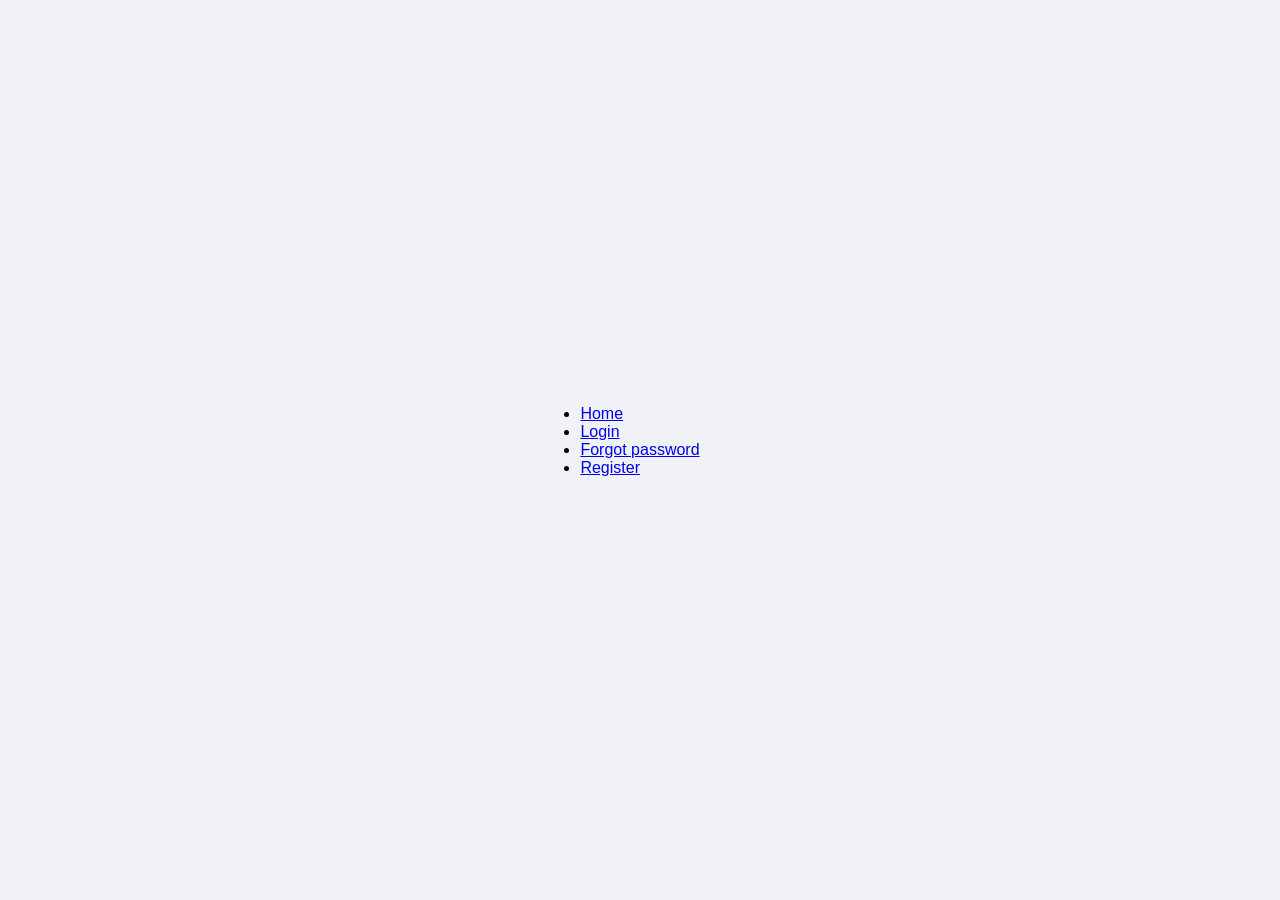
<file: index.html>
<!DOCTYPE html>
<html lang="en">
<head>
    <meta charset="UTF-8">
    <meta name="viewport" content="width=device-width, initial-scale=1.0">
    <title>Facebook</title>
     <!-- Linking CSS -->
    <link rel="stylesheet" href="style.css">
</head>
<body>
       <ul>
        <li><a href="index.html">Home</a></li>
        <li><a href="login.html">Login</a></li>
        <li><a href="forgotpassword.html">Forgot password</a></li>
        <li><a href="register.html">Register</a></li><br>
    </ul>
</body>
</html>
</file>
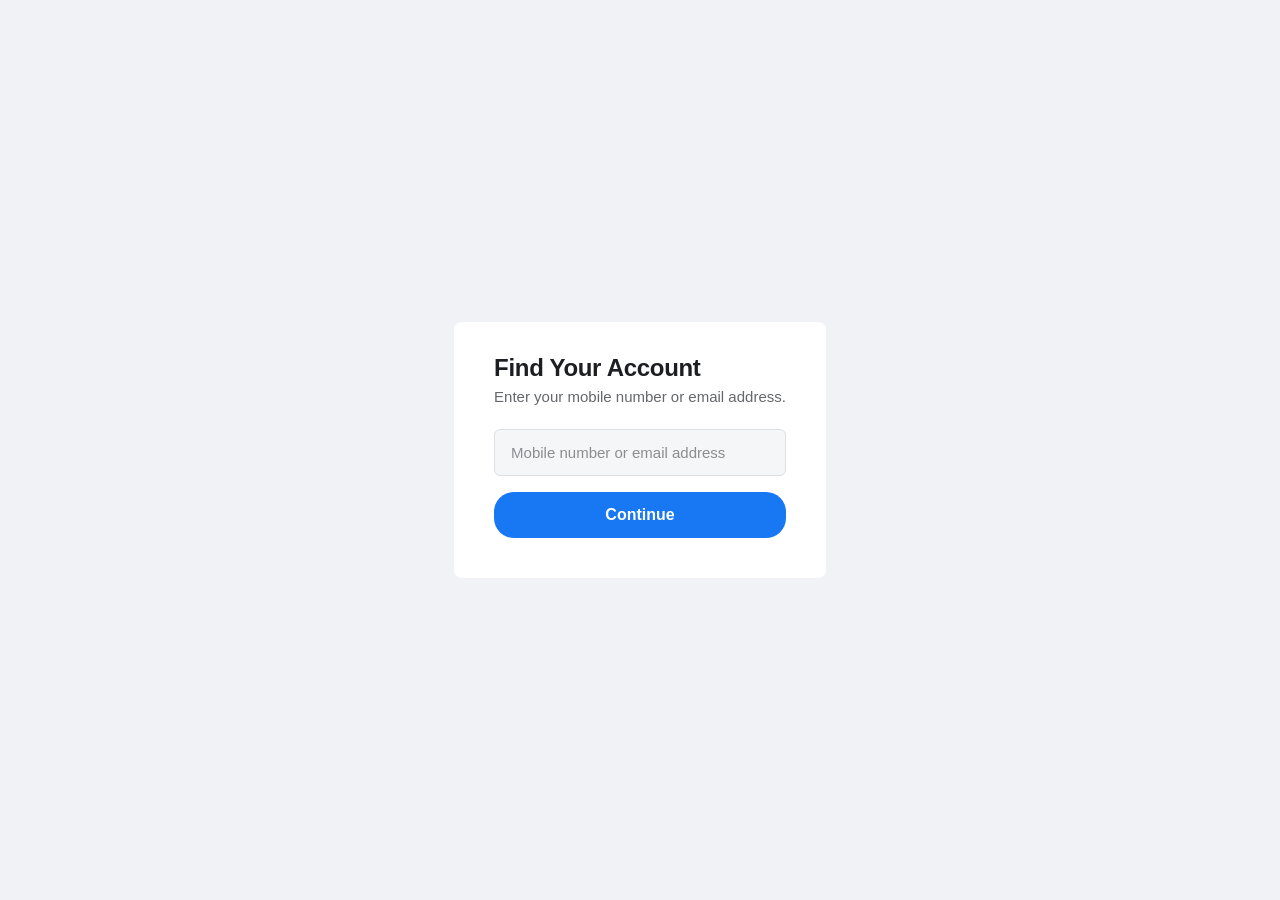
<file: forgotpassword.html>
<!DOCTYPE html>
<html lang="en">
<head>
    <meta charset="UTF-8">
    <meta name="viewport" content="width=device-width, initial-scale=1.0">
    <title>Find Your Account</title>
    <link rel="stylesheet" href="style.css">
</head>
<body>
 
<div class="forgot-page">
<div class="forgot-container">
 
<h1>Find Your Account</h1>
<p class="forgot-subtitle">Enter your mobile number or email address.</p>

<input type="text" class="forgot-input" placeholder="Mobile number or email address"> <br>


<button class="forgot-btn">Continue</button>
</file>
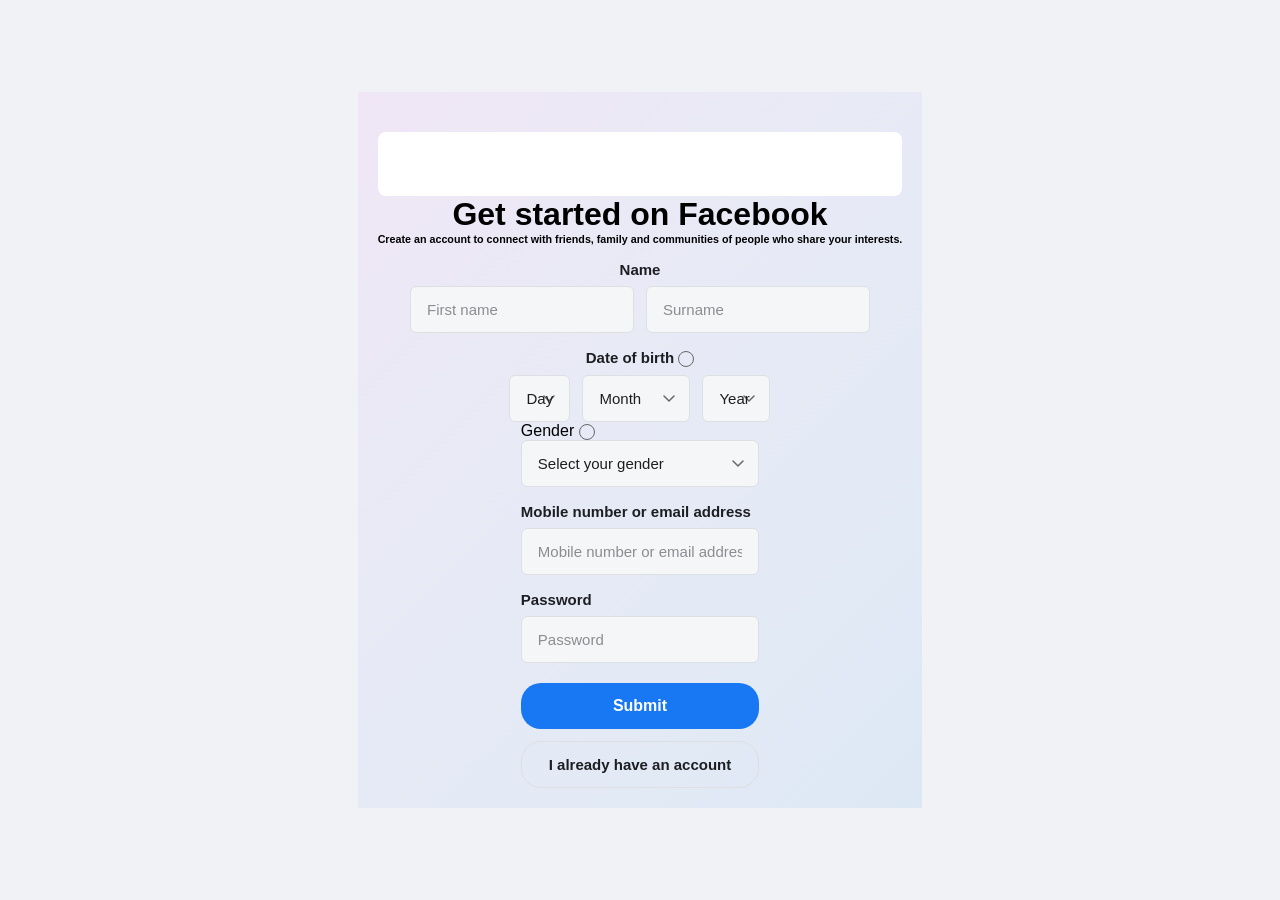
<file: register.html>
<!DOCTYPE html>
<html lang="en">
<head>
    <meta charset="UTF-8">
    <meta name="viewport" content="width=device-width, initial-scale=1.0">
    <title>Facebook - Register</title>
    <link rel="stylesheet" href="style.css">
</head>
<body>
 
<div class="reg-page">
<div class="reg-container">
 </div>
<h1>Get started on Facebook</h1>
<h6>
<p>Create an account to connect with friends, family and communities of people who share your interests.</p>
</h6>
         
<label class="reg-label">Name</label>
<div class="reg-name-row">
<input type="text" class="reg-input" placeholder="First name">
<input type="text" class="reg-input" placeholder="Surname">
</div>
 <label class="reg-label">Date of birth <span class="reg-info-icon"></span></label>
<div class="reg-dob-row">
<select class="reg-select" id="day-select">
<option value="">Day</option>
<option>1</option><option>2</option><option>3</option><option>4</option>
<option>5</option><option>6</option><option>7</option><option>8</option>
<option>9</option><option>10</option><option>11</option><option>12</option>
<option>13</option><option>14</option><option>15</option><option>16</option>
<option>17</option><option>18</option><option>19</option><option>20</option>
<option>21</option><option>22</option><option>23</option><option>24</option>
<option>25</option><option>26</option><option>27</option><option>28</option>
<option>29</option><option>30</option><option>31</option>
</select>
<select class="reg-select" name="month">
<option value="">Month</option>
<option>January</option><option>February</option><option>March</option>
<option>April</option><option>May</option><option>June</option>
<option>July</option><option>August</option><option>September</option>
<option>October</option><option>November</option><option>December</option>
</select>
<select class="reg-select" name="year">
<option value="">Year</option>
<option>2026</option><option>2025</option><option>2024</option>
<option>2023</option><option>2022</option><option>2021</option>
<option>2020</option><option>2019</option><option>2018</option>
<option>2017</option><option>2016</option><option>2015</option>
<option>2014</option><option>2013</option><option>2012</option>
<option>2011</option><option>2010</option><option>2009</option>
<option>2008</option><option>2007</option><option>2006</option>
<option>2005</option><option>2004</option><option>2003</option>
<option>2002</option><option>2001</option><option>2000</option>
<option>1999</option><option>1998</option><option>1997</option>
</select>

</div>
<class="reg-label">Gender <span class="reg-info-icon"></span></label>
<select class="reg-select reg-select-full" name="gender">
<option value="">Select your gender</option>
<option value="male">Male</option>
 <option value="female">Female</option>
</select>
 
           
<label class="reg-label">Mobile number or email address</label>
<input type="text" class="reg-input reg-input-full" placeholder="Mobile number or email address">
           
<label class="reg-label">Password</label>
<input type="password" class="reg-input reg-input-full" placeholder="Password">
 
            
<button class="reg-submit-btn">Submit</button>
 
<a href="login.html" class="reg-login-btn">I already have an account</a>
</file>
<file: style.css>
/* ================================
  LOGIN PAGE STYLES
================================ */
*{
    margin: 0;
    padding: 0;
    box-sizing: border-box;
    font-family: Arial, Helvetica, sans-serif;
}

body{
    background: #f0f2f5;
    display: flex;
    justify-content: center;
    align-items: center;
    height: 100vh;
}

.container{
    display: flex;
    align-items: center;
    justify-content: space-between;
    width: 900px;
}

.facebook-text{
    width: 400px;
}

.facebook-text h1{
    color: #1877f2;
    font-size: 60px;
    margin-bottom: 10px;
}

.facebook-text p{
    font-size: 28px;
    color: #1c1e21;
}

.login-box{
    background: white;
    padding: 20px;
    width: 380px;
    border-radius: 10px;
    box-shadow: 0 2px 10px rgba(0,0,0,0.2);
}

.login-box form{
    display: flex;
    flex-direction: column;
}

.login-box input{
    padding: 14px;
    margin-bottom: 15px;
    border: 1px solid #dddfe2;
    border-radius: 6px;
    font-size: 17px;
}

.login-box input:focus{
    outline: none;
    border-color: #1877f2;
}

.login-box button{
    background: #1877f2;
    color: white;
    border: none;
    padding: 14px;
    border-radius: 6px;
    font-size: 20px;
    font-weight: bold;
    cursor: pointer;
}

.login-box button:hover{
    background: #166fe5;
}

.forgot{
    text-align: center;
    margin: 15px 0;
    color: #1877f2;
    text-decoration: none;
    font-size: 14px;
}

.forgot:hover{
    text-decoration: underline;
}

hr{
    margin-bottom: 20px;
    border: 1px solid #dddfe2;
}

.create-btn{
    background: #42b72a;
    color: white;
    text-align: center;
    padding: 14px;
    border-radius: 6px;
    text-decoration: none;
    font-size: 17px;
    font-weight: bold;
}

.create-btn:hover{
    background: #36a420;
}

/* ================================
  RESET PASSWORD 
================================ */

/* --- Page background --- */

.forgot-page {
    background: linear-gradient(135deg, white 0%, whi 40%, #e3eaf5 70%, #dde8f5 100%);
    min-height: 100vh;
    display: flex;
    flex-direction: column;
    align-items: center;
    justify-content: center;
    padding: 20px;
}
 
/* --- Card container --- */
.forgot-container {
    background: #ffffff;
    border-radius: 8px;
    width: 100%;
    max-width: 500px;
    padding: 32px 40px 40px;
}
 
/* --- Back button --- */
.forgot-back-btn {
    display: inline-flex;
    align-items: center;
    justify-content: center;
    width: 32px;
    height: 32px;
    border-radius: 50%;
    background: transparent;
    color: #1c1e21;
    font-size: 22px;
    text-decoration: none;
    margin-bottom: 16px;
    transition: background 0.15s;
}
 
.forgot-back-btn:hover {
    background: #f0f2f5;
}
 
/* --- Heading --- */
.forgot-container h1 {
    font-size: 24px;
    font-weight: 700;
    color: #1c1e21;
    margin-bottom: 6px;
    letter-spacing: -0.3px;
}
 
/* --- Subtitle --- */
.forgot-subtitle {
    font-size: 15px;
    color: #65676b;
    margin-bottom: 24px;
}
 
/* --- Input field --- */
.forgot-input {
    width: 100%;
    padding: 14px 16px;
    border: 1.5px solid #dddfe2;
    border-radius: 6px;
    font-size: 15px;
    color: #1c1e21;
    background: #f5f6f7;
    outline: none;
    margin-bottom: 16px;
    transition: border-color 0.15s, background 0.15s, box-shadow 0.15s;
}
 
.forgot-input::placeholder {
    color: #8a8d91;
}
 
.forgot-input:focus {
    border-color: #1877f2;
    background: #ffffff;
    box-shadow: 0 0 0 2px rgba(24, 119, 242, 0.15);
}
 
/* --- Continue button --- */
.forgot-btn {
    width: 100%;
    padding: 14px;
    background: #1877f2;
    color: #ffffff;
    border: none;
    border-radius: 20px;
    font-size: 16px;
    font-weight: 600;
    cursor: pointer;
    transition: background 0.15s, transform 0.1s;
}
 
.forgot-btn:hover {
    background: #166fe5;
}
 
.forgot-btn:active {
    background: #1464d8;
    transform: scale(0.99);
}
 
/* --- Language bar --- */
.forgot-lang-bar {
    display: flex;
    flex-wrap: wrap;
    justify-content: center;
    gap: 12px;
    margin-top: 24px;
    padding-top: 16px;
    width: 100%;
    max-width: 500px;
}
 
.forgot-lang-link {
    font-size: 13px;
    color: #65676b;
    text-decoration: none;
    transition: color 0.12s;
}
 
.forgot-lang-link:hover {
    color: #1877f2;
    text-decoration: underline;
}


/* ================================
   GENERAL RESET
================================ */
* {
    margin: 0;
    padding: 0;
    box-sizing: border-box;
}

body {
    font-family: -apple-system, BlinkMacSystemFont, 'Segoe UI', Helvetica, Arial, sans-serif;
}

/* ================================
   REGISTER PAGE STYLES
================================ */

/* --- Page background --- */
.reg-page {
    background: linear-gradient(135deg, #f0e6f6 0%, #e8eaf6 40%, #e3eaf5 70%, #dde8f5 100%);
    min-height: 30px;
    display: flex;
    flex-direction: column;
    align-items: center;
    justify-content: flex-start;
    padding: 20px;
   
}

/* --- Card container --- */
.reg-container {
    background: white;
    border-radius: 8px;
    width: 100%;
    max-width: 580px;
    padding: 28px 40px 36px;
    margin-top: 20px;
}

/* --- Back button --- */
.reg-back-btn {
    display: inline-flex;
    align-items: center;
    justify-content: center;
    width: 32px;
    height: 32px;
    border-radius: 50%;
    background: transparent;
    color: #1c1e21;
    font-size: 22px;
    text-decoration: none;
    margin-bottom: 12px;
    transition: background 0.15s;
}

.reg-back-btn:hover {
    background: #f0f2f5;
}

/* --- Meta logo --- */
.reg-meta-logo {
    display: flex;
    align-items: center;
    gap: 6px;
    margin-bottom: 14px;
}

.reg-meta-text {
    font-size: 18px;
    font-weight: 600;
    color: #0082FB;
}

/* --- Heading --- */
.reg-container h1 {
    font-size: 26px;
    font-weight: 700;
    color: #1c1e21;
    margin-bottom: 8px;
    letter-spacing: -0.3px;
}

/* --- Subtitle --- */
.reg-subtitle {
    font-size: 15px;
    color: #65676b;
    margin-bottom: 24px;
    line-height: 1.5;
}

/* --- Section labels --- */
.reg-label {
    display: block;
    font-size: 15px;
    font-weight: 600;
    color: #1c1e21;
    margin-bottom: 8px;
    margin-top: 16px;
}

/* --- Info icon (?) --- */
.reg-info-icon {
    display: inline-flex;
    align-items: center;
    justify-content: center;
    width: 16px;
    height: 16px;
    border-radius: 50%;
    border: 1.5px solid #65676b;
    font-size: 11px;
    color: #65676b;
    font-weight: 600;
    cursor: pointer;
    vertical-align: middle;
}

/* --- Name row (side by side) --- */
.reg-name-row {
    display: flex;
    gap: 12px;
}

/* --- Input fields --- */
.reg-input {
    flex: 1;
    padding: 14px 16px;
    border: 1.5px solid #dddfe2;
    border-radius: 6px;
    font-size: 15px;
    color: #1c1e21;
    background: #f5f6f7;
    outline: none;
    transition: border-color 0.15s, background 0.15s, box-shadow 0.15s;
}

.reg-input::placeholder {
    color: #8a8d91;
}

.reg-input:focus {
    border-color: #1877f2;
    background: #ffffff;
    box-shadow: 0 0 0 2px rgba(24, 119, 242, 0.15);
}

/* --- Full width input --- */
.reg-input-full {
    width: 100%;
    flex: none;
}

/* --- Date of Birth row --- */
.reg-dob-row {
    display: flex;
    gap: 12px;
}

/* --- Select dropdowns --- */
.reg-select {
    flex: 1;
    padding: 14px 16px;
    border: 1.5px solid #dddfe2;
    border-radius: 6px;
    font-size: 15px;
    color: #1c1e21;
    background: #f5f6f7;
    outline: none;
    appearance: none;
    -webkit-appearance: none;
    background-image: url("data:image/svg+xml,%3Csvg xmlns='http://www.w3.org/2000/svg' width='12' height='8' viewBox='0 0 12 8'%3E%3Cpath d='M1 1l5 5 5-5' stroke='%2365676b' stroke-width='1.5' fill='none' stroke-linecap='round'/%3E%3C/svg%3E");
    background-repeat: no-repeat;
    background-position: right 14px center;
    cursor: pointer;
    transition: border-color 0.15s, box-shadow 0.15s;
}

.reg-select:focus {
    border-color: #1877f2;
    background-color: #ffffff;
    box-shadow: 0 0 0 2px rgba(24, 119, 242, 0.15);
}

/* --- Full width select (gender) --- */
.reg-select-full {
    width: 100%;
    flex: none;
}

/* --- Notice text --- */
.reg-notice {
    font-size: 13px;
    color: #65676b;
    margin-top: 8px;
    line-height: 1.5;
}

/* --- Policy paragraphs --- */
.reg-policy {
    font-size: 13px;
    color: #65676b;
    margin-top: 12px;
    line-height: 1.6;
}

/* --- Blue links --- */
.reg-link {
    color: #1877f2;
    text-decoration: none;
    font-weight: 500;
}

.reg-link:hover {
    text-decoration: underline;
}

/* --- Submit button --- */
.reg-submit-btn {
    display: block;
    width: 100%;
    padding: 14px;
    background: #1877f2;
    color: #ffffff;
    border: none;
    border-radius: 20px;
    font-size: 16px;
    font-weight: 600;
    cursor: pointer;
    margin-top: 20px;
    transition: background 0.15s, transform 0.1s;
}

.reg-submit-btn:hover {
    background: #166fe5;
}

.reg-submit-btn:active {
    background: #1464d8;
    transform: scale(0.99);
}

/* --- Already have account button --- */
.reg-login-btn {
    display: block;
    width: 100%;
    padding: 14px;
    background: transparent;
    color: #1c1e21;
    border: 1.5px solid #dddfe2;
    border-radius: 20px;
    font-size: 15px;
    font-weight: 600;
    text-align: center;
    text-decoration: none;
    margin-top: 12px;
    cursor: pointer;
    transition: background 0.15s;
}

.reg-login-btn:hover {
    background: #f0f2f5;
}

/* --- Language bar --- */
.reg-lang-bar {
    display: flex;
    flex-wrap: wrap;
    justify-content: center;
    gap: 12px;
    margin-top: 24px;
    padding-top: 16px;
    width: 100%;
    max-width: 580px;
}

.reg-lang-link {
    font-size: 13px;
    color: #65676b;
    text-decoration: none;
    transition: color 0.12s;
}

.reg-lang-link:hover {
    color: #1877f2;
    text-decoration: underline;
}
</file>
